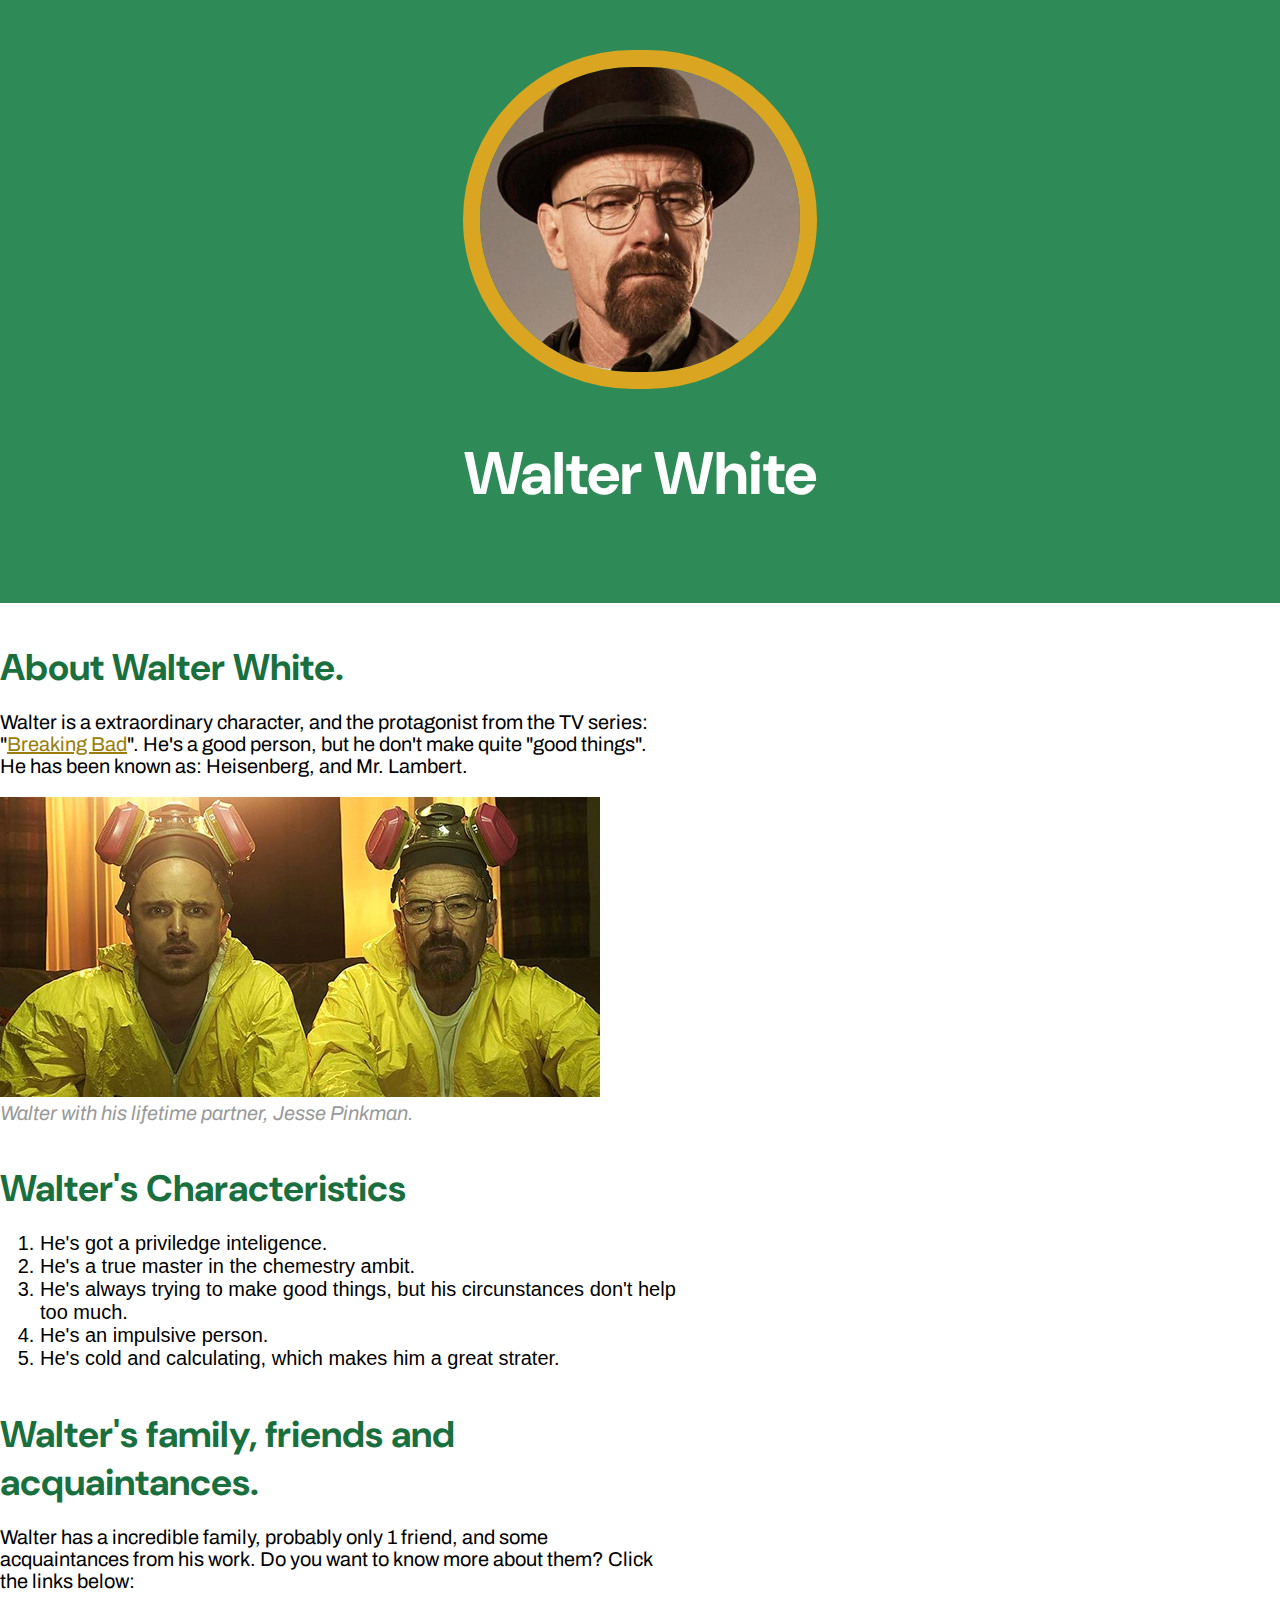
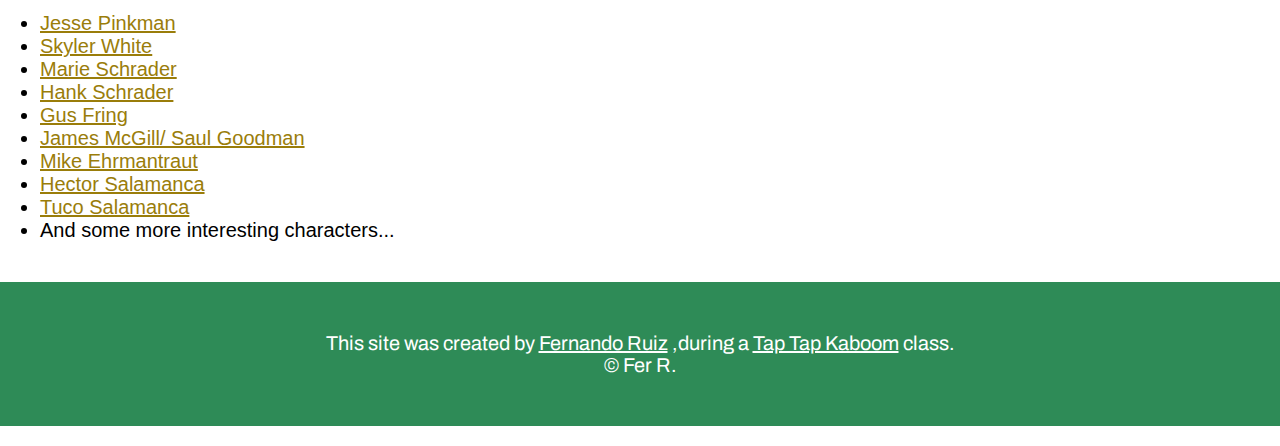
<file: index.html>
<!DOCTYPE html>
<html>
<head>
	<title>Walter White</title>
	<link rel="icon" href="img/walter-ab.jpg">
	<link href="https://fonts.googleapis.com/css2?family=DM+Sans:wght@500&display=swap" rel="stylesheet">
	<link rel="stylesheet" type="text/css" href="css/hero.css">	
</head>
<body>
	<!-- Header Element-->
	<header>
		<img src="img/walter-av.jpg">
		<h1>Walter White</h1>
	</header>

	<!-- Elememento principal  -->
<main>
		<h2>About Walter White.</h2>
		<p>Walter is a extraordinary character, and the protagonist from the TV series: "<a href="https://en.wikipedia.org/wiki/Breaking_Bad" target="_blank" title="Know more about Breaking Bad.">Breaking Bad</a>". He's a good person, but he don't make quite "good things". <br>
		He has been known as: Heisenberg, and Mr. Lambert.

		 </p>
		<img src="img/walterh2.jpg">
		<p class="caption"> Walter with his lifetime partner, Jesse Pinkman.</p>
		
		<!-- Características. -->

		<h2>Walter's Characteristics</h2>
		<ol>
			<li>He's got a priviledge inteligence.</li>
			<li>He's a true master in the chemestry ambit.</li>
			<li>He's always trying to make good things, but his circunstances don't help too much.
			<li>He's an impulsive person.</li>
			<li>He's cold and calculating, which makes him a great strater.</li>
		</ol>
		
		<!-- Familia, Amigos Y Conocidos. -->
		<h2>Walter's family, friends and acquaintances.</h2>
		<p>Walter has a incredible family, probably only 1 friend, and some acquaintances from his work. Do you want to know more about them? Click the links below:</p>
		<ul>
			<li><a href="https://breakingbad.fandom.com/wiki/Jesse_Pinkman" target="_blank" title="Know more about Jesse.">Jesse Pinkman</a></li>
			<li><a href="https://breakingbad.fandom.com/wiki/Skyler_White" target="_blank" title="Know more about Skyler.">Skyler White</a></li>
			<li><a href="https://breakingbad.fandom.com/wiki/Marie_Schrader" target="_blank" title="Know more about Marie.">Marie Schrader</a></li>
			<li><a href="https://breakingbad.fandom.com/wiki/Hank_Schrader" target="_blank" title="Know more about Hank.">Hank Schrader</a></li>
			<li><a href="https://breakingbad.fandom.com/wiki/Gus_Fring" target="_blank" title="Know more about Gus.">Gus Fring</a></li>
			<li><a href="https://breakingbad.fandom.com/wiki/Jimmy_McGill" target="_blank" title="Know more about Saul.">James McGill/ Saul Goodman</a></li>
			<li><a href="https://breakingbad.fandom.com/wiki/Mike_Ehrmantraut" target="_blank" title="Know more about Mike.">Mike Ehrmantraut</a></li>
			<li><a href="https://breakingbad.fandom.com/wiki/Hector_Salamanca" target="_blank" title="Know more about Hector.">Hector Salamanca</a></li>
			<li><a href="https://breakingbad.fandom.com/es/wiki/Tuco_Salamanca" target="_blank" title="Know more about Tuco.">Tuco Salamanca</a></li>
			<li>And some more interesting characters...</li>

		</ul>
</main>	

	<!-- Elemento de abajo -->
	<footer>
		<p>This site was created by <a href="https://www.instagram.com/fernandoruiz4502/" target="_blank" title="My Instagram.">Fernando Ruiz</a> ,during a <a href="https://taptapkaboom.com" target="_blank" title="TTKB WebSite.">Tap Tap Kaboom</a> class.<br>
		&copy; Fer R.</p>
	</footer>
	
	<!-- Prueba de estilizacion para P y H2. -->
	<p>
		<link href="https://fonts.googleapis.com/css2?family=Archivo&display=swap" rel="stylesheet">
</body>
</html>
</file>
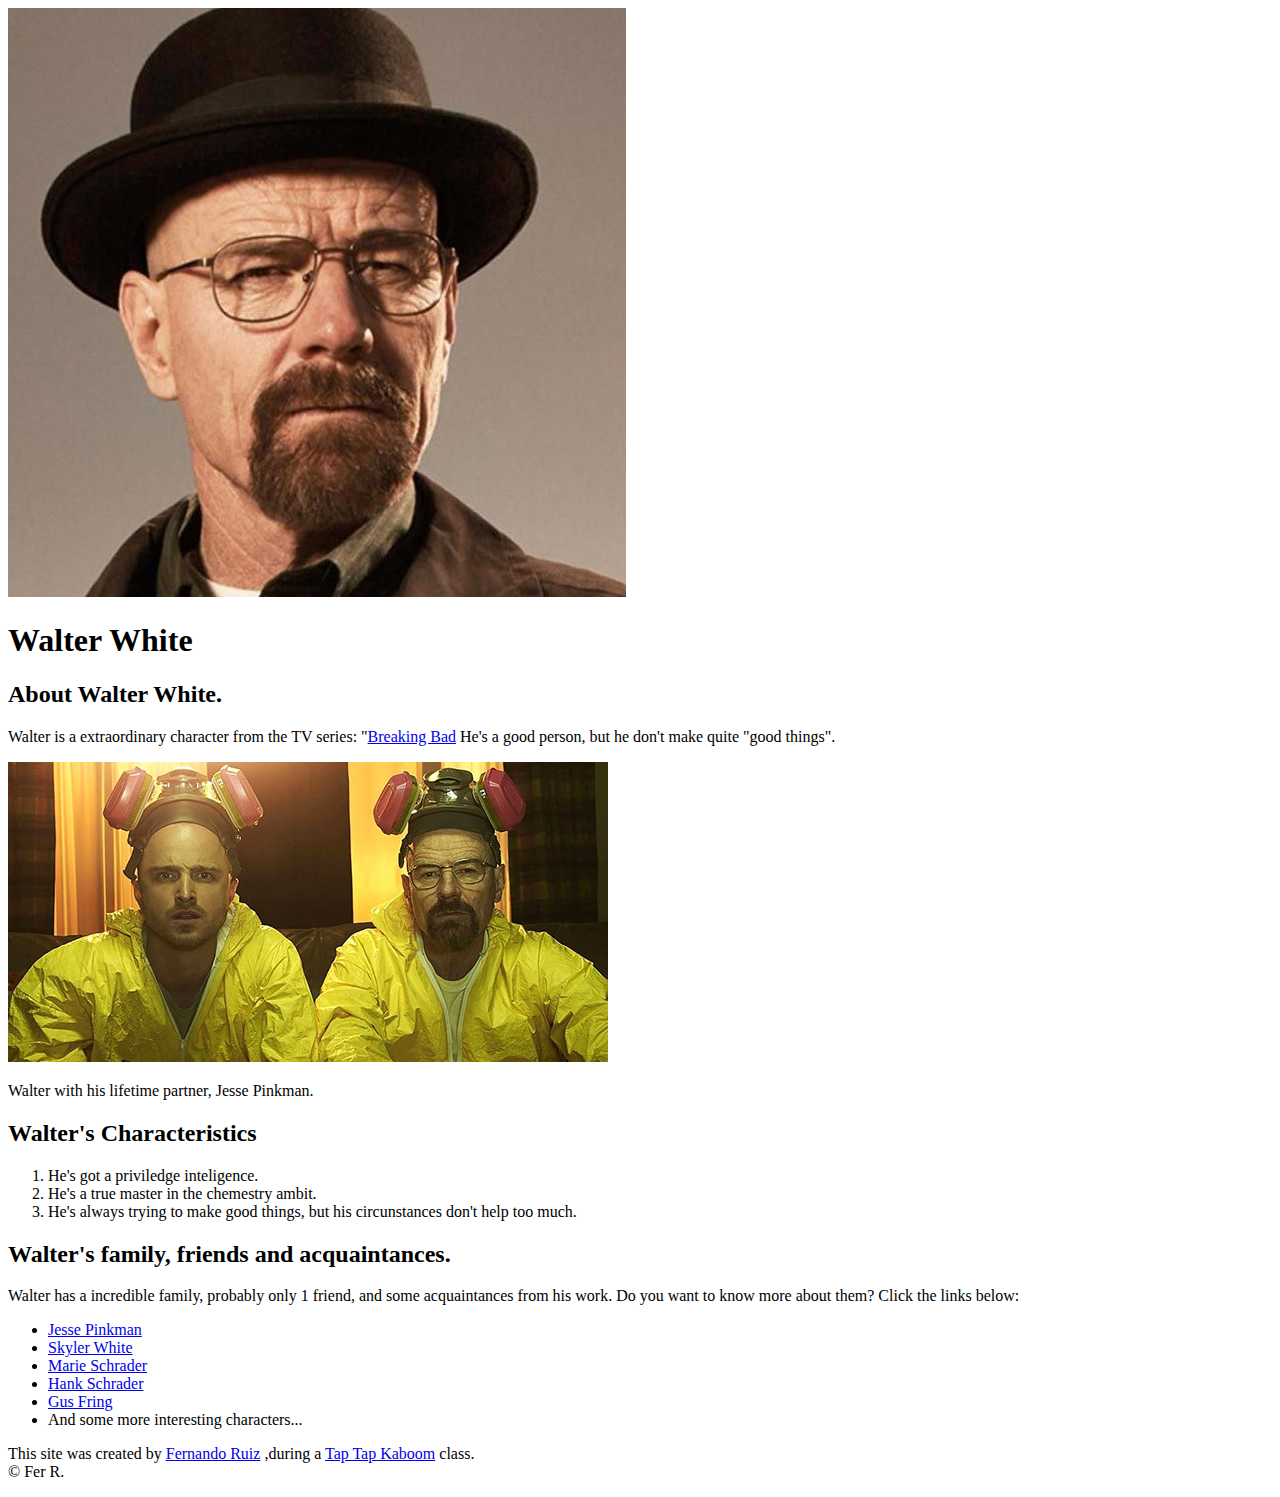
<file: css/index.html>
<!DOCTYPE html>
<html>
<head>
	<title>Walter White</title>
	<link rel="icon" href="img/walter-av.jpg">
</head>
<body>
	<!-- Header Element-->
	<header>
		<img src="img/walter-av.jpg">
		<h1>Walter White</h1>
	</header>

	<!-- Elememento principal  -->
<main>
		<h2>About Walter White.</h2>
		<p>Walter is a extraordinary character from the TV series: "<a href="https://es.wikipedia.org/wiki/Breaking_Bad" target="_blank" title="Know more about Breaking Bad.">Breaking Bad</a> He's a good person, but he don't make quite "good things". </p>
		<img src="img/walterh2.jpg">
		<p>Walter with his lifetime partner, Jesse Pinkman.</p>
		
		<!-- Características. -->

		<h2>Walter's Characteristics</h2>
		<ol>
			<li>He's got a priviledge inteligence.</li>
			<li>He's a true master in the chemestry ambit.</li>
			<li>He's always trying to make good things, but his circunstances don't help too much.</li>
		</ol>
		
		<!-- Familia, Amigos Y Conocidos. -->
		<h2>Walter's family, friends and acquaintances.</h2>
		<p>Walter has a incredible family, probably only 1 friend, and some acquaintances from his work. Do you want to know more about them? Click the links below:</p>
		<ul>
			<li><a href="https://breakingbad.fandom.com/es/wiki/Jesse_Pinkman" target="_blank" title="Know more about Jesse.">Jesse Pinkman</a></li>
			<li><a href="https://breakingbad.fandom.com/es/wiki/Skyler_White" target="_blank" title="Know more about Skyler.">Skyler White</a></li>
			<li><a href="https://breakingbad.fandom.com/es/wiki/Marie_Schrader" target="_blank" title="Know more about Marie.">Marie Schrader</a></li>
			<li><a href="https://es.wikipedia.org/wiki/Jesse_Pinkman" target="_blank" title="Know more about Hank.">Hank Schrader</a></li>
			<li><a href="https://breakingbad.fandom.com/es/wiki/Gus_Fring" target="_blank" title="Know more about Gus.">Gus Fring</a></li>
			<li>And some more interesting characters...</li>
		</ul>
</main>	

	<!-- Elemento de abajo -->
	<footer>
		<p>This site was created by <a href="https://www.instagram.com/fernandoruiz4502/" target="_blank" title="My Instagram.">Fernando Ruiz</a> ,during a <a href="https://taptapkaboom.com" target="_blank" title="TTKB WebSite.">Tap Tap Kaboom</a> class.<br>
		&copy; Fer R.</p>
	</footer>

</body>
</html>
</file>
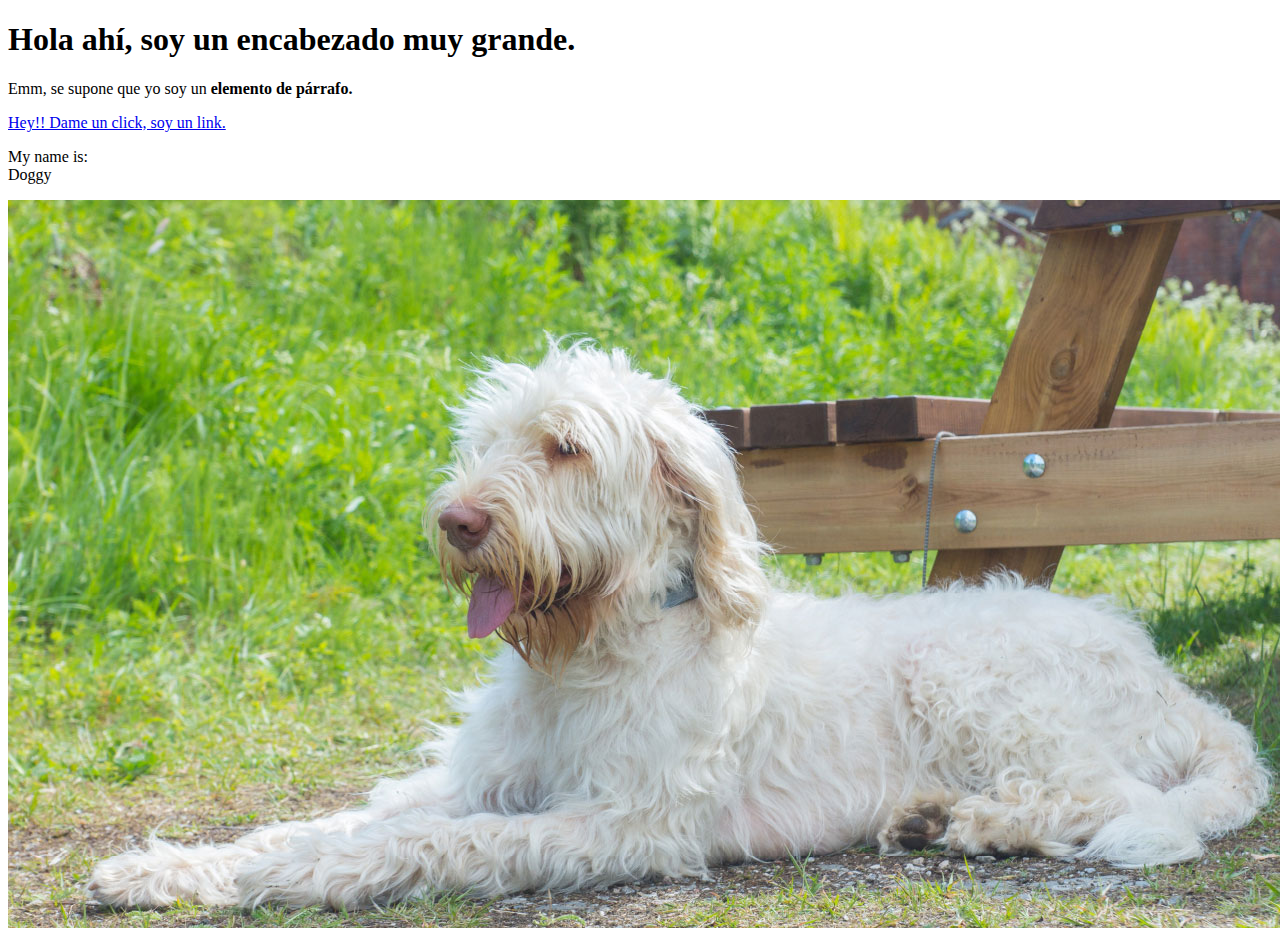
<file: prueba.html>
<!DOCTYPE html>	
<html>
<head>
	<title>Página de prueba.</title>
</head>
<body>
	<h1>Hola ahí, soy un encabezado muy grande.</h1>
	<p>Emm, se supone que yo soy un <b>elemento de párrafo.</b></p>
	<a href="https://google.com" target="_blank" title="¿Quieres ir a Google?">Hey!! Dame un click, soy un link.</a>
	<p>My name is:<br>
	Doggy</p>
	<img src="img/dog.jpg">
</body>
</html>
</file>
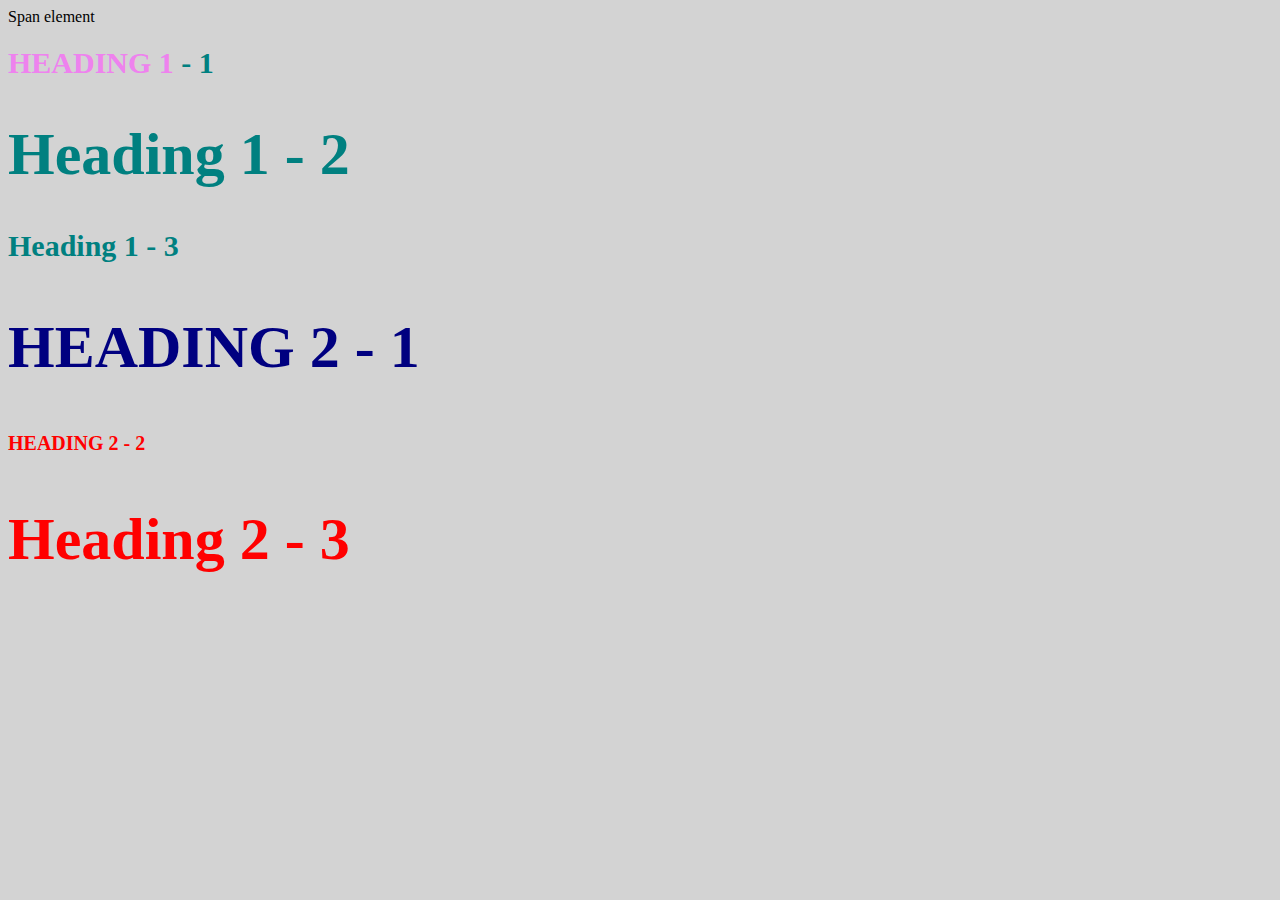
<file: style-test.html>
<!DOCTYPE html>
<html>
<head>
	<title>Style test</title>
	<link rel="stylesheet" type="text/css" href="css/test.css">
</head>
<body>
	<span>Span element</span>
	<h1 class="uppercase"><span>Heading 1</span> - 1</h1>
	<h1 class="big">Heading 1 - 2</h1>
	<h1>Heading 1 - 3</h1>
	<h2 class="big uppercase">Heading 2 - 1</h2>
	<h2 class="uppercase">Heading 2 - 2</h2>
	<h2 class="big">Heading 2 - 3</h2>
</body>
</html>
</file>
<file: css/hero.css>
body{
	margin: 0;
	font-family: Helvetica, Arial, sans-serif;
	font-size: 20px

}

header{
	background-color: #2E8B57;
	text-align: center;
	padding-top: 50px;
	padding-bottom: 50px;
}

h1, h2{
	font-family: 'DM Sans', sans-serif;
}

/* Header Styles*/


header h1{
	color: white;
	font-size: 60px
	
}

header img{
	border-radius: 170px;
    width: 320px;
    border: 17px solid #DAA520;
}

main{
	max-width: 800px;
	margin: 0 auto;
	padding: 0 600px 20px 0px
}
	

main img{
	max-width: 100%
}

h2{
	font-size: 37px;
	color: #196F3D;
	margin: 40px 0 10px;

}

a{
	color: #9A7D0A;

}

a:hover{
	color: white;
	background-color: #196F3D 
}

footer{
	background-color: #2E8B57;
	text-align: center;
	color: white;
	padding: 50px;
}

footer p{
	margin: 0;
}

footer a{
	color: white;
}

p.caption{
	color: #999999;
	font-style: italic;
	margin-top: 0; 
}

p{
	font-family: 'Archivo', sans-serif;
}
</file>
<file: css/test.css>
body{
 background-color: lightgrey
}
h1{
	font-size: 30px;
	color: teal;
}

h2{
	color: red;
	font-size: 20px;
}

.big{
	font-size: 60px
}

.uppercase{
	text-transform: uppercase;
}

.big.uppercase{
	color: navy;
}

h1 span{
	color: violet;
}
</file>
